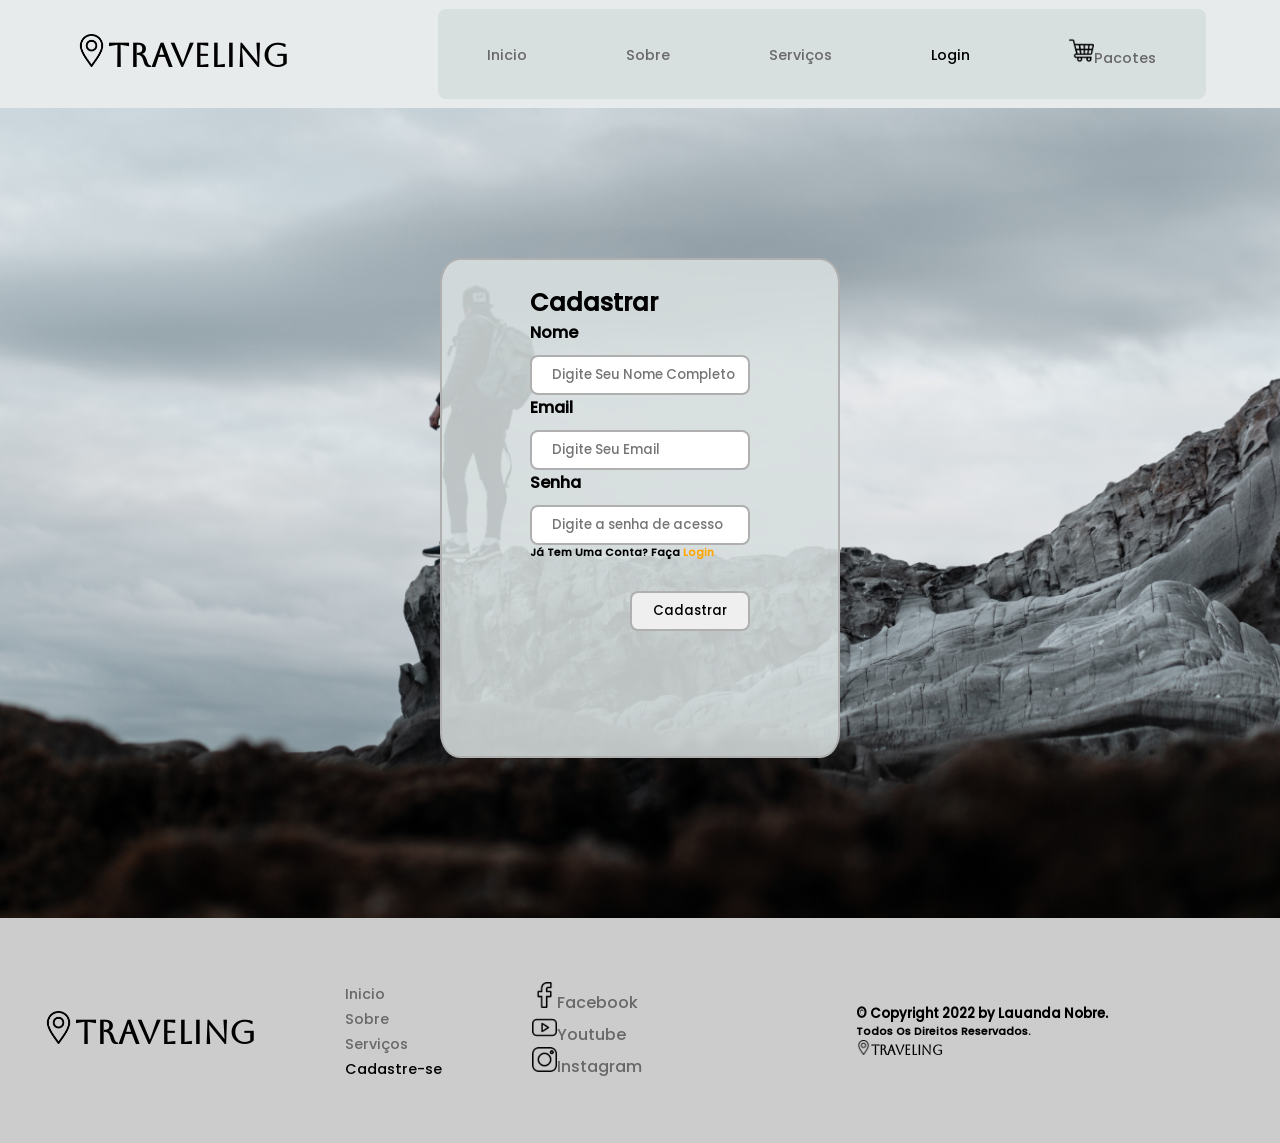
<file: cadastro.html>
<!DOCTYPE html>
<html lang="pt-br">
<head>
	<meta charset="utf-8">
	<title>Traveling</title>
	<link href="./estilos/style4.css" rel="stylesheet">
</head>
<body>
		<!--header and nav start-->
	
	<header id="header">
		<h1 class="logo"><div id="logoimagem"></div>Traveling</h1>
		<nav>
			<ul>
				<li><a href="index.html">Inicio</a></li>
				<li><a href="sobre.html">Sobre</a></li>
				<li><a href="servicos.html">Serviços</a></li>
				<li><a href="login.html" id="cadastro">Login</a></li>
				<li><a href="comprar.html"><img src="./imagens/icons/shopping-cart.png" id="img">Pacotes</a></li>
			</ul>
		</nav>
	</header>
	<!--header and nav end-->
	<main id="main">
		<section class="cadastrar">
			<div class="cadastro1"><!--setor de cadastro-->

        		<form action="http://www.thiagomiranda.net/formulario.php" method="get" name="pessoa">
					<h2 class="h2">Cadastrar</h2>
					<div>
						<label>
							<h4>Nome</h4>
							<input type="text" name="nome" placeholder="Digite Seu Nome Completo"></input>
						</label>
					</div>
					<div>
						<label>
							<h4>Email</h4>
							<input type="email" name="email" placeholder="Digite Seu Email"></input>
						</label>
					</div>
					<div>
						<label>
							<h4>Senha</h4>
							<input type="password" name="senhaDeAcesso" placeholder="Digite a senha de acesso">
						</label>
					</div>
					<div>
						<h6 class="irparalogin">Já Tem Uma Conta? Faça <a href="./login.html" class="log">Login</a></h6>
					</div>
					<div class="boxbtn">
						<button id="btn">Cadastrar</button>
					</div>
        		</form>
	        </div>
		</section>
	</main>
	<footer>
		<h2 class="logo"><div id="logoimagem"></div>Traveling</h2>
		<div class="navegacao_footer">
			<nav>
				<ul>
					<li><a href="index.html">Inicio</a></li>
					<li><a href="sobre.html">Sobre</a></li>
					<li><a href="servicos.html">Serviços</a></li>
					<li><a href="cadastro.html" id="cadastro">Cadastre-se</a></li>
				</ul>
			</nav>
		</div>
		<div class="social">
			<div>
				<a href="#"><img src="./imagens/icons/facebook.png">Facebook</a>
			</div>
			<div>
				<a href="#"><img src="./imagens/icons/youtube.png">Youtube</a>
			</div>
			<div>
				<a href="#"><img src="./imagens/icons/instagram.png">Instagram</a>
			</div>
		</div>
		<section class="section_footer">
			<div class="direitos">
				<h5>&#169 Copyright 2022 by Lauanda Nobre.</h5>
				<h6>Todos Os Direitos Reservados.</h6>
				<h5 class="logo_footer"><div class="logoimg_footer"></div>Traveling</h5>
			</div>
		</section>
	</footer>		
</body>
</html>
</file>
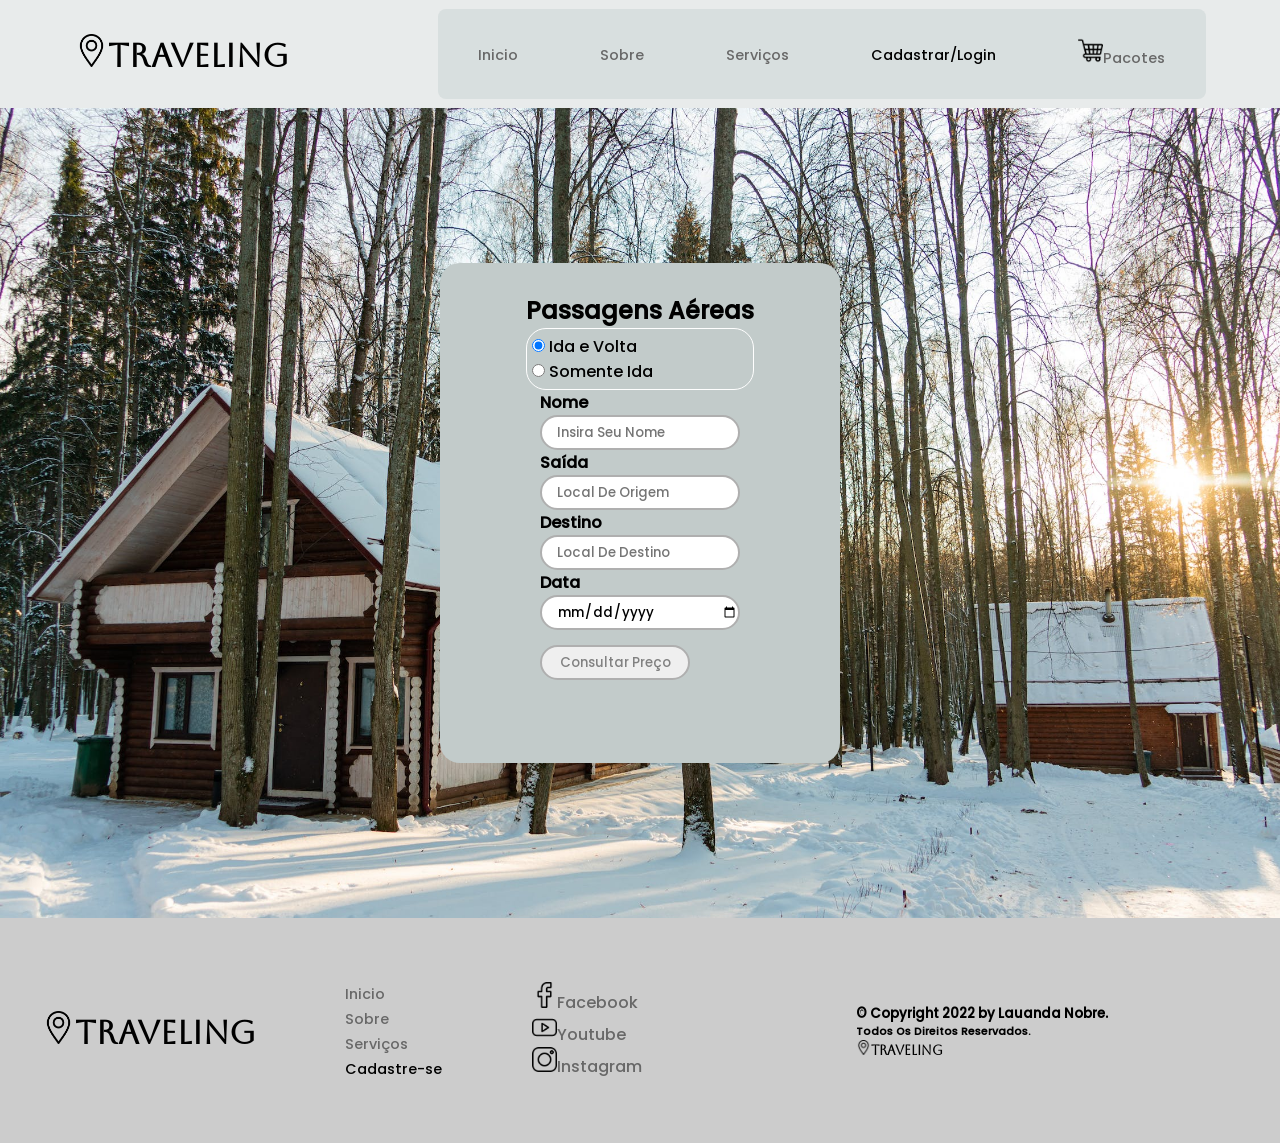
<file: comprar.html>
<!DOCTYPE html>
<html lang="pt-br">
<head>
	<meta charset="utf-8">
	<title>Traveling</title>
	<link href="./estilos/style5.css" rel="stylesheet">
</head>
<body>
		<!--header and nav start-->
	
	<header id="header">
		<h1 class="logo"><div id="logoimagem"></div>Traveling</h1>
		<nav>
			<ul>
				<li><a href="index.html">Inicio</a></li>
				<li><a href="sobre.html">Sobre</a></li>
				<li><a href="servicos.html">Serviços</a></li>
				<li><a href="cadastro.html" id="cadastro">Cadastrar/Login</a></li>
				<li><a href="comprar.html"><img src="./imagens/icons/shopping-cart.png" id="img">Pacotes</a></li>
			</ul>
		</nav>
	</header>
	<!--header and nav end-->
	<main id="main">
	<!--section source travel-->
	<section id="source_box">
		<header class="box_source">
			<div class="passagens_titulo">
				<h2>Passagens Aéreas</h2>
			</div>
			<form name="form_source1" method="get" action="http://www.thiagomiranda.net/formulario.php">
					<fieldset class="containboxs">
						<div class="box_1">
							<input type="radio" id="maca" name="fruta" value="maca" checked="">
							<label for="maca">Ida e Volta</label>
						</div>
						<div class="box_2">
							<input type="radio" id="uva" name="fruta" value="uva">
							<label for="uva">Somente Ida</label>
						</div>
					</fieldset>
			</form>
		</header>
		<main class="main_source">
			<form name="form_source2" method="get" action="http://www.thiagomiranda.net/formulario.php">
				<div>
					<label>
						<h4>Nome</h4>
						<input type="text" name="usuario" placeholder="Insira Seu Nome">
					</label>
				</div>
				<div><!--origem da viagem-->
					<label>
						<h4>Saída</h4>
						<input type="text" name="usuario" placeholder="Local De Origem">
					</label>
				</div>
				<div><!--destino da viagem-->
					<label>
						<h4>Destino</h4>
						<input type="text" name="usuario" placeholder="Local De Destino">
					</label>
				</div>
				<div><!--data ida-->
					<label for="dia"><h4>Data</h4></label>
    				<input type="date" name="dia" placeholder="Ida">
				</div>
				<button>Consultar Preço</button>
			</form>
		</main>
	</section>
	</main>
	<footer>
		<h2 class="logo"><div id="logoimagem"></div>Traveling</h2>
		<div class="navegacao_footer">
			<nav>
				<ul>
					<li><a href="index.html">Inicio</a></li>
					<li><a href="sobre.html">Sobre</a></li>
					<li><a href="servicos.html">Serviços</a></li>
					<li><a href="cadastro.html" id="cadastro">Cadastre-se</a></li>
				</ul>
			</nav>
		</div>
		<div class="social">
			<div>
				<a href="#"><img src="./imagens/icons/facebook.png">Facebook</a>
			</div>
			<div>
				<a href="#"><img src="./imagens/icons/youtube.png">Youtube</a>
			</div>
			<div>
				<a href="#"><img src="./imagens/icons/instagram.png">Instagram</a>
			</div>
		</div>
		<section class="section_footer">
			<div class="direitos">
				<h5>&#169 Copyright 2022 by Lauanda Nobre.</h5>
				<h6>Todos Os Direitos Reservados.</h6>
				<h5 class="logo_footer"><div class="logoimg_footer"></div>Traveling</h5>
			</div>
		</section>
	</footer>	
</body>
</html>
</file>
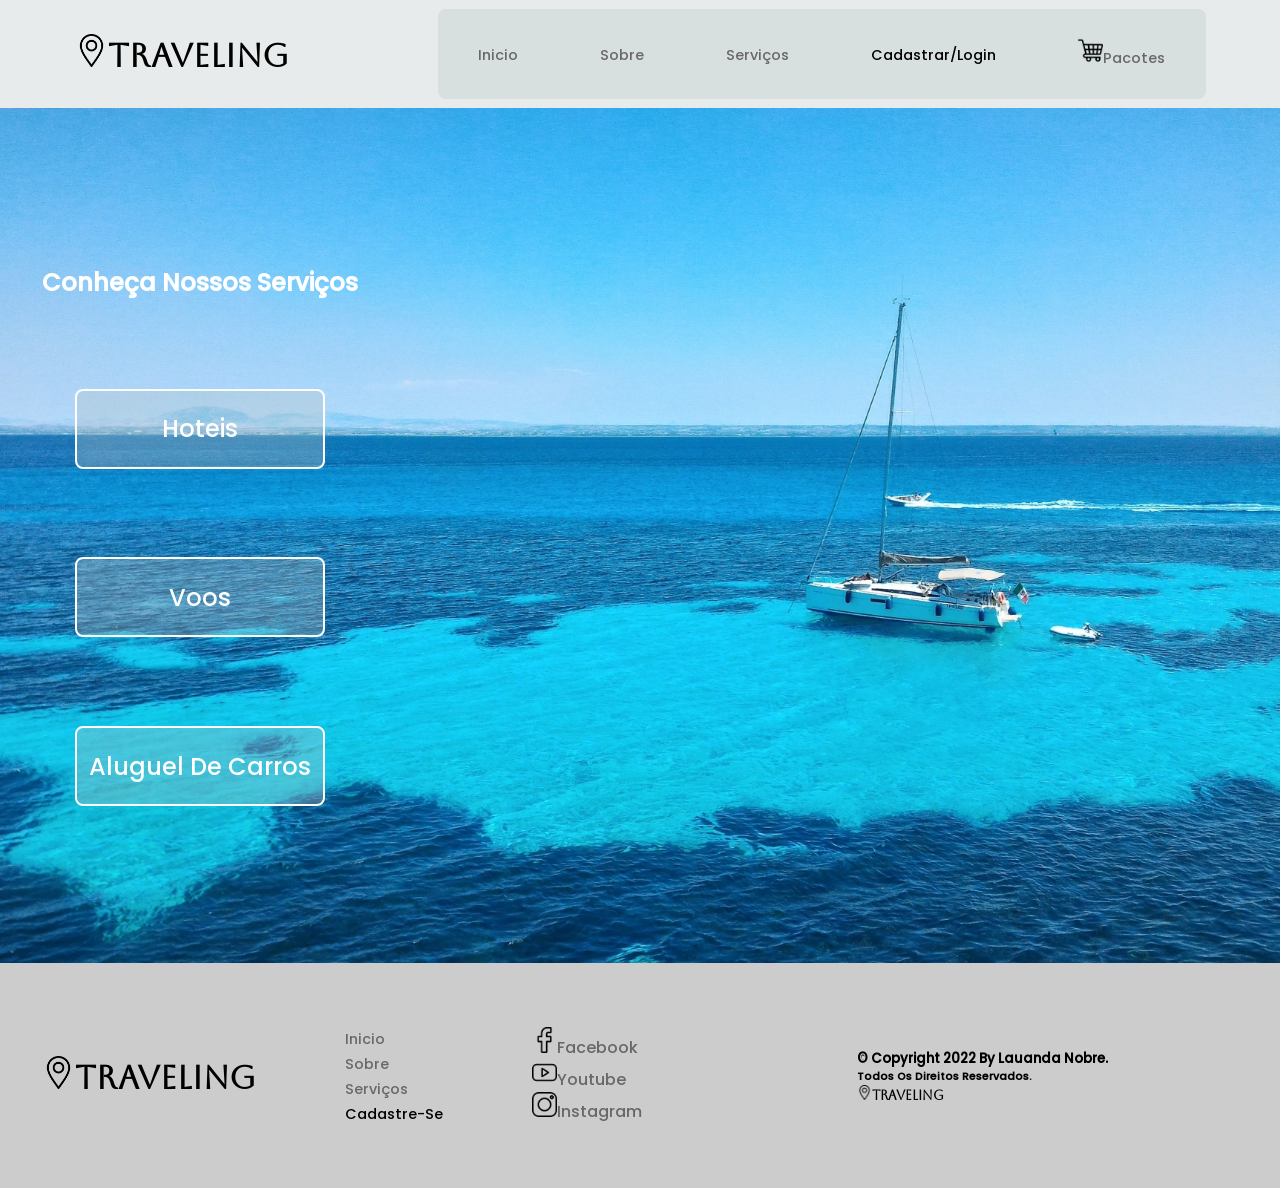
<file: servicos.html>
<!DOCTYPE html>
<html lang="pt-br">
<head>
	<meta charset="utf-8">
	<title>Traveling</title>
	<link href="./estilos/style3.css" rel="stylesheet">
</head>
<body>
		<!--header and nav start-->
	
	<header id="header">
		<h1 class="logo"><div id="logoimagem"></div>Traveling</h1>
		<nav>
			<ul>
				<li><a href="index.html">Inicio</a></li>
				<li><a href="sobre.html">Sobre</a></li>
				<li><a href="servicos.html">Serviços</a></li>
				<li><a href="cadastro.html" id="cadastro">Cadastrar/Login</a></li>
				<li><a href="comprar.html"><img src="./imagens/icons/shopping-cart.png" id="img">Pacotes</a></li>
			</ul>
		</nav>
	</header>
	<!--header and nav end-->

	<!--main principal-->
	<main id="main">
		<!--section principal start-->
       <section class="section">
       	<h2>conheça nossos serviços</h2>
       		<button>Hoteis</button>
       		<button>Voos</button>
       		<button>Aluguel De Carros</button>
		</section>
	</main>
	
	<!--footer principal -->
	<footer class="footer">
		<h2 class="logo"><div id="logoimagem"></div>Traveling</h2>
		<div class="navegacao_footer">
			<nav>
				<ul>
					<li><a href="index.html">Inicio</a></li>
					<li><a href="sobre.html">Sobre</a></li>
					<li><a href="servicos.html">Serviços</a></li>
					<li><a href="cadastro.html" id="cadastro">Cadastre-se</a></li>
				</ul>
			</nav>
		</div>
		<div class="social">
			<div>
				<a href="#"><img src="./imagens/icons/facebook.png">Facebook</a>
			</div>
			<div>
				<a href="#"><img src="./imagens/icons/youtube.png">Youtube</a>
			</div>
			<div>
				<a href="#"><img src="./imagens/icons/instagram.png">Instagram</a>
			</div>
		</div>
		<section class="section_footer">
			<div class="direitos">
				<h5>&#169 Copyright 2022 by Lauanda Nobre.</h5>
				<h6>Todos Os Direitos Reservados.</h6>
				<h5 class="logo_footer"><div class="logoimg_footer"></div>Traveling</h5>
			</div>
		</section>
	</footer>	
</body>
</html>
</file>
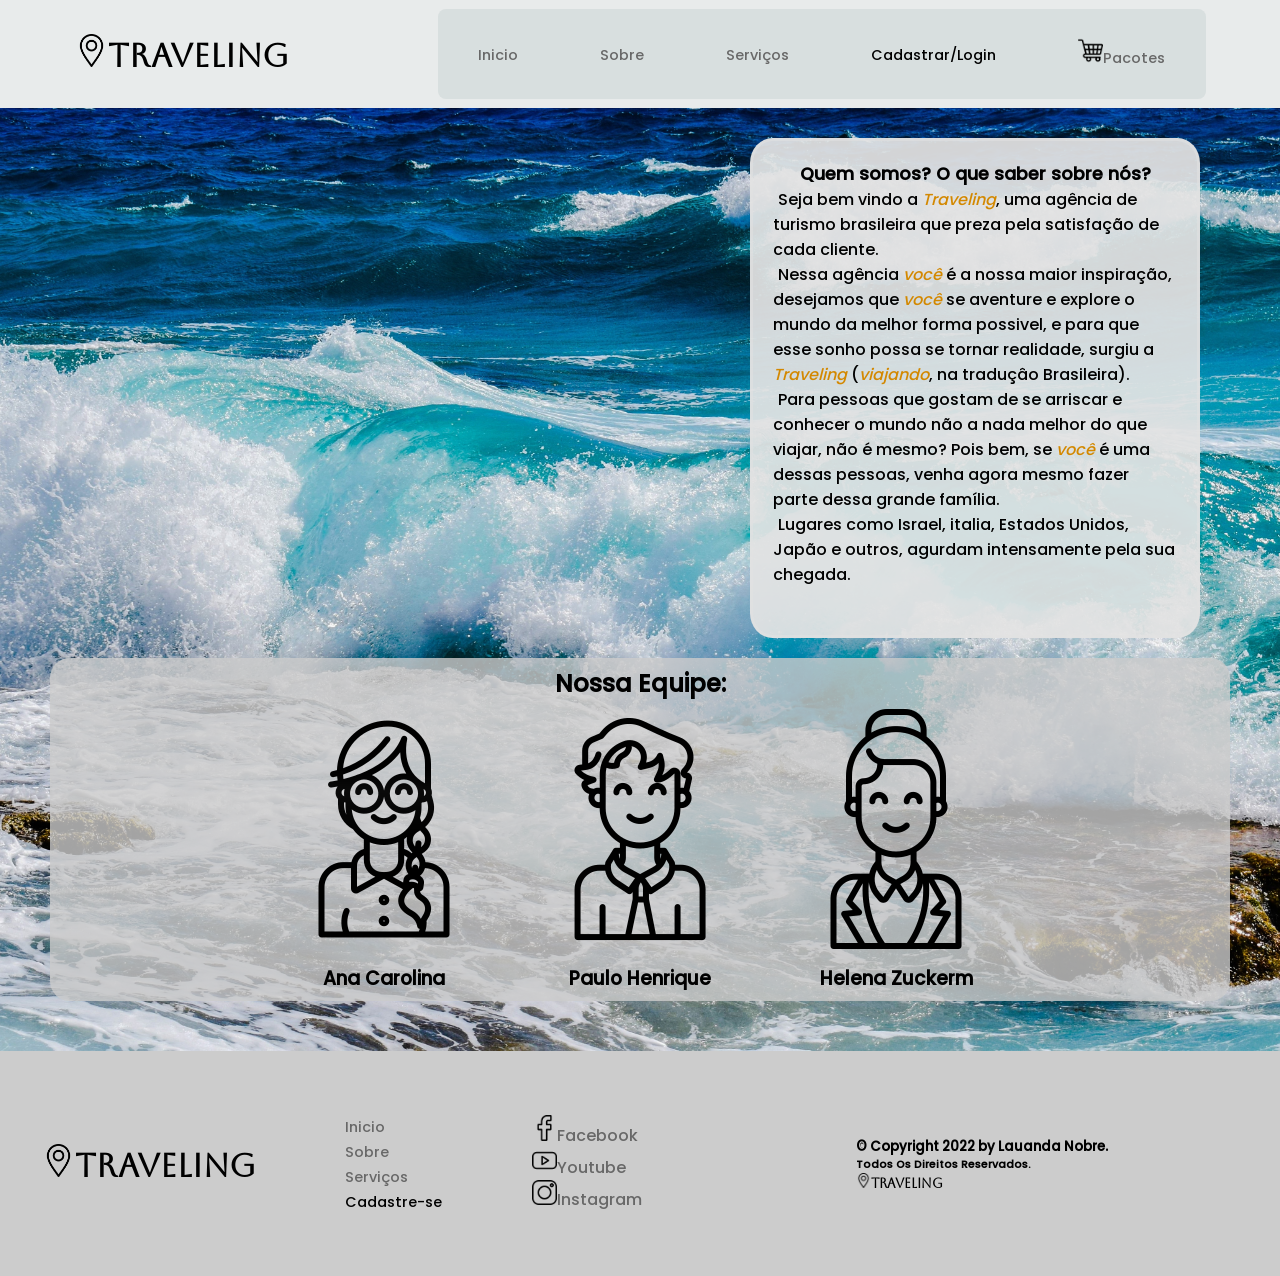
<file: sobre.html>
<!DOCTYPE html>
<html lang="pt-br">
<head>
	<meta charset="utf-8">
	<title>Traveling</title>
	<link href="./estilos/style2.css" rel="stylesheet">
</head>
<body>
		<!--header and nav start-->
	
	<header id="header">
		<h1 class="logo"><div id="logoimagem"></div>Traveling</h1>
		<nav>
			<ul>
				<li><a href="index.html">Inicio</a></li>
				<li><a href="sobre.html">Sobre</a></li>
				<li><a href="servicos.html">Serviços</a></li>
				<li><a href="cadastro.html" id="cadastro">Cadastrar/Login</a></li>
				<li><a href="comprar.html"><img src="./imagens/icons/shopping-cart.png" id="img">Pacotes</a></li>
			</ul>
		</nav>
	</header>
		<!--header and nav end-->
	<main id="main">
		<section class="section">
	        <div id="box">
			    <h3 id="titulo">Quem somos? O que saber sobre nós?</h3>
			    <p>Seja bem vindo a <em>Traveling</em>, uma agência de turismo brasileira que preza pela satisfação de cada cliente.<br></p>
			    	<p>Nessa agência <em>você</em> é a nossa maior inspiração, desejamos que <em>você</em> se aventure e explore o mundo da melhor forma possivel, e para que esse sonho possa se tornar realidade, surgiu a <em>Traveling</em> (<em>viajando</em>, na traduçâo Brasileira).
			    		<br></p> 
			    	<p>Para pessoas que gostam de se arriscar e conhecer o mundo não a nada melhor do que viajar, não é mesmo? Pois bem, se <em>você</em> é uma dessas pessoas, venha agora mesmo fazer parte dessa grande família.<br></p>
			    <p>Lugares como Israel, italia, Estados Unidos, Japão e outros, agurdam intensamente pela sua chegada.</p>
	        </div>
	    </section>
	    <section class="equipe">
			<div>
				<h2>Nossa Equipe:</h2>
			</div>
	    	<main class="e">
		    	<div><img src="./imagens/equipe/assistente.png"><h3>Ana Carolina</h3></div>
		    	<div><img src="./imagens/equipe/assistente2.png"><h3>Paulo Henrique</h3></div>
		    	<div><img src="./imagens/equipe/assistente3.png"><h3>Helena Zuckerm</h3>
		    	</div>
	    	</main>
	</section>
	</main> 
		
		
	<footer>
		<h2 class="logo"><div id="logoimagem"></div>Traveling</h2>
		<div class="navegacao_footer">
			<nav>
				<ul>
					<li><a href="index.html">Inicio</a></li>
					<li><a href="sobre.html">Sobre</a></li>
					<li><a href="servicos.html">Serviços</a></li>
					<li><a href="cadastro.html" id="cadastro">Cadastre-se</a></li>
				</ul>
			</nav>
		</div>
		<div class="social">
			<div>
				<a href="#"><img src="./imagens/icons/facebook.png">Facebook</a>
			</div>
			<div>
				<a href="#"><img src="./imagens/icons/youtube.png">Youtube</a>
			</div>
			<div>
				<a href="#"><img src="./imagens/icons/instagram.png">Instagram</a>
			</div>
		</div>
		<section class="section_footer">
			<div class="direitos">
				<h5>&#169 Copyright 2022 by Lauanda Nobre.</h5>
				<h6>Todos Os Direitos Reservados.</h6>
				<h5 class="logo_footer"><div class="logoimg_footer"></div>Traveling</h5>
			</div>
		</section>
	</footer>		
</body>
</html>
</file>
<file: estilos/style4.css>
@font-face{/*importação das fontes*/
	font-family: "aboreto";
	src: url('../fonts/AboretoRegular.ttf');
}
@font-face{
	font-family: "poppins";
	src: url('../fonts/Poppins-Medium.ttf');
}
*{/*reset*/
	margin: 0;
	padding: 0;
	box-sizing: border-box;
	font-family: "poppins";
}
body{
	width: 100%;
}

/*========header and nav=========*/
#header{
	display: flex;
	justify-content: space-around;
	align-items: center;
	height: 12vh;
	background-color: #c2cbca61;
}
span{
    color: darkorange;
    cursor: pointer;
}
.log{
	text-decoration: none;
	color: orange;
}
#logoimagem{
	display: inline-block;
	background-image: url('../imagens/icons/location.png');
	width: 33px;
	height: 33px;
	background-size: contain;
    background-repeat: no-repeat;
}
#img:hover{
	transition: 0.3s;
	transform: scale(1.2);
}
.logo{
	font-size: 2rem;
	font-family: "aboreto";
	cursor: default;
}
header nav{
	background-color: #b4c5c352;
	width: 60%;
	border-radius: 8px;
}
header nav ul{
	display: flex;
	justify-content: space-around;
	align-items: center;
	width: 100%;
	height: 10vh;
}
nav ul li{
	list-style:none;
}
ul li a{
	text-decoration: none; 
	color: #686868;
	font-size: 0.9rem;
	padding:5px;
}
ul li a:hover{
	color: orange;
}
#cadastro{
	color: black;
}
#cadastro:hover{
	color: orange; 
}
#img{
	width: 25px;
	height: 25px;
}
/*========cadastro section=========*/
#main{
	display: flex;
	justify-content: center;
	align-items: center;
	width: 100%;
	background-image: url('../imagens/travel.jpg');
	background-size: cover;
	background-position: center;
	height: 90vh;
}
.cadastrar{
	width:40%;
	display: flex;
	flex-direction: column;
	align-items: center;
	border-radius: 5%;
	margin:20px;
}
.cadastro1{
	width: 400px;
	height: 500px;
	border: 2px solid #afafaf;
	border-radius: 5%;
	margin-bottom: 2%;
	background-color: #d8dfdfde;
	display: flex;
	justify-content: center;
	flex-wrap: wrap;
	padding: 25px;
}
input{
	width: 220px;
	height: 40px;
	border-radius: 8px;
	border: 2px solid #afafaf;
	padding-left: 20px;
	margin-top: 10px;
}
#btn{
	width: 120px;
	height: 40px;
	border-radius: 8px;
	border: 2px solid #afafaf;
	margin-top: 30px;
}
#btn:hover{
	border-color: white;
	transition: 0.3s;
}
.boxbtn{
	width:100%;
	display: flex;
	justify-content: flex-end;
}

/*=======footer========*/
footer{
	background-color: #cccccc;
	height: 25vh; 
	display: flex;
	justify-content: space-around;
	align-items: center;
}
.logo_footer{
	font-family: "aboreto";
	cursor: default;
}
.logoimg_footer{
	display: inline-block;
	background-image: url('../imagens/icons/location.png');
	width: 15px;
	height: 15px;
	background-size: contain;
    background-repeat: no-repeat;
}
footer h5, footer h6{
	cursor: default;
}
.section_footer{
	width: 40%;
	display: flex;
	justify-content: space-around;
	align-items: center;
}
.social{
	display: flex;
	flex-direction: column; 
	justify-content: center;
}
.social a{
	color: #686868;
	font-size: 1rem;
	text-decoration: none;
	margin-bottom: 5px;
}
.social a:hover{
	color: orange;
}
.social img{
	width: 25px;
}
</file>
<file: estilos/style5.css>
@font-face{/*importação das fontes*/
	font-family: "aboreto";
	src: url('../fonts/AboretoRegular.ttf');
}
@font-face{
	font-family: "poppins";
	src: url('../fonts/Poppins-Medium.ttf');
}
*{/*reset*/
	margin: 0;
	padding: 0;
	box-sizing: border-box;
	font-family: "poppins";
}
body{
	width: 100%;
}
/*========header and nav=========*/
#header{
	display: flex;
	justify-content: space-around;
	align-items: center;
	height: 12vh;
	background-color: #c2cbca61;
}
span{
    color: darkorange;
}
#logoimagem{
	display: inline-block;
	background-image: url('../imagens/icons/location.png');
	width: 33px;
	height: 33px;
	background-size: contain;
    background-repeat: no-repeat;
}
#img:hover{
	transition: 0.3s;
	transform: scale(1.2);
}
.logo{
	font-size: 2rem;
	font-family: "aboreto";
	cursor: default;
}
header nav{
	background-color: #b4c5c352;
	width: 60%;
	border-radius: 8px;
}
header nav ul{
	display: flex;
	justify-content: space-around;
	align-items: center;
	width: 100%;
	height: 10vh;
}
nav ul li{
	list-style:none;
}
ul li a{
	text-decoration: none; 
	color: #686868;
	font-size: 0.9rem;
	padding:5px;
}
ul li a:hover{
	color: orange;
}
#cadastro{
	color: black;
}
#cadastro:hover{
	color: orange; 
}
#img{
	width: 25px;
	height: 25px;
}
/*========main source and box=========*/
#main{
	display: flex;
	justify-content: center;
	align-items: center;
	width: 100%;
	height: 90vh;
	background-image: url('../imagens/casa.jpeg');
	background-size: cover;
	background-position: center;
}

/*======section========*/
#source_box{
	background-color: #c2cbca;
	padding: 30px;
	border-radius: 20px;
	height: 500px;
	display: flex;
	flex-wrap: wrap;
	flex-direction: column;
	align-items: center;
	width: 400px;
}
.
.main_source form{
	display: flex;
	max-width: 100%;
	flex-wrap: wrap;
	justify-content: space-evenly;
	margin-bottom: 30px;
	align-items: center;
}
.main_source input{
	width: 200px;
	height: 35px;
	border-radius: 20px;
	border: 2px solid #afafaf;
	padding-left: 15px;
}
.main_source button{
	margin-top: 15px;
	width: 150px;
	height: 35px;
	border: 2px solid #afafaf;
	border-radius: 20px; 
	color: #818181;
}
.main_source button:hover{
	transition: 0.3s; 
	border-color: white;
}
fieldset{
	border: 1px solid white;
	border-radius: 20px; 
	padding: 5px; 
}

/*=======footer========*/
footer{
	background-color: #cccccc;
	height: 25vh; 
	display: flex;
	justify-content: space-around;
	align-items: center;
}
.logo_footer{
	font-family: "aboreto";
	cursor: default;
}
.logoimg_footer{
	display: inline-block;
	background-image: url('../imagens/icons/location.png');
	width: 15px;
	height: 15px;
	background-size: contain;
    background-repeat: no-repeat;
}
footer h5, footer h6{
	cursor: default;
}
.section_footer{
	width: 40%;
	display: flex;
	justify-content: space-around;
	align-items: center;
}
.social{
	display: flex;
	flex-direction: column; 
	justify-content: center;
}
.social a{
	color: #686868;
	font-size: 1rem;
	text-decoration: none;
	margin-bottom: 5px;
}
.social a:hover{
	color: orange;
}
.social img{
	width: 25px;
}
</file>
<file: estilos/style3.css>
@font-face{/*importação das fontes*/
	font-family: "aboreto";
	src: url('../fonts/AboretoRegular.ttf');
}
@font-face{
	font-family: "poppins";
	src: url('../fonts/Poppins-Medium.ttf');
}
*{/*reset*/
	margin: 0;
	padding: 0;
	box-sizing: border-box;
	font-family: "poppins";
}
body{
	width: 100%;
	text-transform: capitalize;
}
/*========header and nav=========*/
#header{
	display: flex;
	justify-content: space-around;
	align-items: center;
	height: 12vh;
	background-color: #c2cbca61;
}
span{
    color: darkorange;
}
#logoimagem{
	display: inline-block;
	background-image: url('../imagens/icons/location.png');
	width: 33px;
	height: 33px;
	background-size: contain;
    background-repeat: no-repeat;
}
#img:hover{
	transition: 0.3s;
	transform: scale(1.2);
}
.logo{
	font-size: 2rem;
	font-family: "aboreto";
	cursor: default;
}
header nav{
	background-color: #b4c5c352;
	width: 60%;
	border-radius: 8px;
}
header nav ul{
	display: flex;
	justify-content: space-around;
	align-items: center;
	width: 100%;
	height: 10vh;
}
nav ul li{
	list-style:none;
}
ul li a{
	text-decoration: none; 
	color: #686868;
	font-size: 0.9rem;
	padding:5px;
}
ul li a:hover{
	color: orange;
}
#cadastro{
	color: black;
}
#cadastro:hover{
	color: orange; 
}
#img{
	width: 25px;
	height: 25px;
}


/*========main source and box=========*/
#main{
	display: flex;
	justify-content: flex-start;
	width: 100%;
	height: 95vh;
	align-items: center;
	/*tela de 1360 por 768*/
	/*background: #cccc;*/
	background-image: url('../imagens/atlantico.jpg');
	background-size: cover;
	background-position: center;
}

.section{
	width: 400px;
	height: 70vh;
	display: flex;
	flex-wrap: wrap;
	flex-direction: column;
	align-items: center;
	justify-content: space-around;
}
.section button{
	width: 250px;
	height: 80px;
	border: 2px solid white; 
	display: flex;
	align-items: center;
	flex-direction: column;
	justify-content: center;
	font-size: 1.5rem;
	color: white;
	background-color: #b4c5c352; 
	cursor: pointer;
	border-radius: 8px;
}
.section button:hover{
	transition: 0.7s;
	transform: scale(1.1);
}
.section h2{
	color: white;
	cursor: default;
}

/*=======footer========*/
.footer{
	background-color: #cccccc;
	height: 25vh; 
	display: flex;
	justify-content: space-around;
	align-items: center;
}
.logo_footer{
	font-family: "aboreto";
	cursor: default;
}
.logoimg_footer{
	display: inline-block;
	background-image: url('../imagens/icons/location.png');
	width: 15px;
	height: 15px;
	background-size: contain;
    background-repeat: no-repeat;
}
.footer h5, .footer h6{
	cursor: default;
}
.section_footer{
	width: 40%;
	display: flex;
	justify-content: space-around;
	align-items: center;
}
.social{
	display: flex;
	flex-direction: column; 
	justify-content: center;
}
.social a{
	color: #686868;
	font-size: 1rem;
	text-decoration: none;
	margin-bottom: 5px;
}
.social a:hover{
	color: orange;
}
.social img{
	width: 25px;
}
</file>
<file: estilos/style2.css>
@font-face{/*importação das fontes*/
	font-family: "aboreto";
	src: url('../fonts/AboretoRegular.ttf');
}
@font-face{
	font-family: "poppins";
	src: url('../fonts/Poppins-Medium.ttf');
}
*{/*reset*/
	margin: 0;
	padding: 0;
	box-sizing: border-box;
	font-family: "poppins";
}
body{
	width: 100%;
}
/*========header and nav=========*/
#header{
	display: flex;
	justify-content: space-around;
	align-items: center;
	height: 12vh;
	background-color: #c2cbca61;
}
span{
    color: darkorange;
}
em{
	color: #d38800;
}
#logoimagem{
	display: inline-block;
	background-image: url('../imagens/icons/location.png');
	width: 33px;
	height: 33px;
	background-size: contain;
    background-repeat: no-repeat;
}
#img:hover{
	transition: 0.3s;
	transform: scale(1.2);
}
.logo{
	font-size: 2rem;
	font-family: "aboreto";
	cursor: default;
}
header nav{
	background-color: #b4c5c352;
	width: 60%;
	border-radius: 8px;
}
header nav ul{
	display: flex;
	justify-content: space-around;
	align-items: center;
	width: 100%;
	height: 10vh;
}
nav ul li{
	list-style:none;
}
ul li a{
	text-decoration: none; 
	color: #686868;
	font-size: 0.9rem;
	padding:5px;
}
ul li a:hover{
	color: orange;
}
#cadastro{
	color: black;
}
#cadastro:hover{
	color: orange; 
}
#img{
	width: 25px;
	height: 25px;
}
/*========main source and box=========*/
#main{
	background-image: url('../imagens/mar.jpg');
	background-size: cover;
	background-position: center;
	flex-wrap: wrap;
	padding: 30px;
}
.section{
	display: flex;
	justify-content: flex-end;
	align-items: center;
	display: flex;
	justify-content: flex-end;
	align-items: center;
}
#box{
	width: 450px;
	height: 500px;
	border: 3px solid #e3e3e38f;
	border-radius: 5%;
	margin-right: 50px; 
	padding: 20px;
	background-color: #e3e3e3ed;
}
#titulo{
	text-align: center;
    font-size: 1.1rem;
}
p{
	text-indent: 5px;
}
/*=======equipe========*/
.e{
	display: flex;
	justify-content: center;
	align-items: center;
	flex-wrap: wrap;
}
.equipe{
	background-color: #cccc; 
	border-radius: 20px;
	padding: 8px;
	margin: 20px; 
}
.equipe h3{
	text-align: center;
}
.equipe h2{
	text-align: center;
}

/*=======footer========*/
footer{
	background-color: #cccccc;
	height: 25vh; 
	display: flex;
	justify-content: space-around;
	align-items: center;
}
.logo_footer{
	font-family: "aboreto";
	cursor: default;
}
.logoimg_footer{
    display: inline-block;
	background-image: url('../imagens/icons/location.png');
	width: 15px;
	height: 15px;
	background-size: contain;
    background-repeat: no-repeat;
}
footer h5, footer h6{
	cursor: default;
}
.section_footer{
	width: 40%;
	display: flex;
	justify-content: space-around;
	align-items: center;
}
.social{
	display: flex;
	flex-direction: column; 
	justify-content: center;
}
.social a{
	color: #686868;
	font-size: 1rem;
	text-decoration: none;
	margin-bottom: 5px;
}
.social a:hover{
	color: orange;
}
.social img{
	width: 25px;
}
</file>
